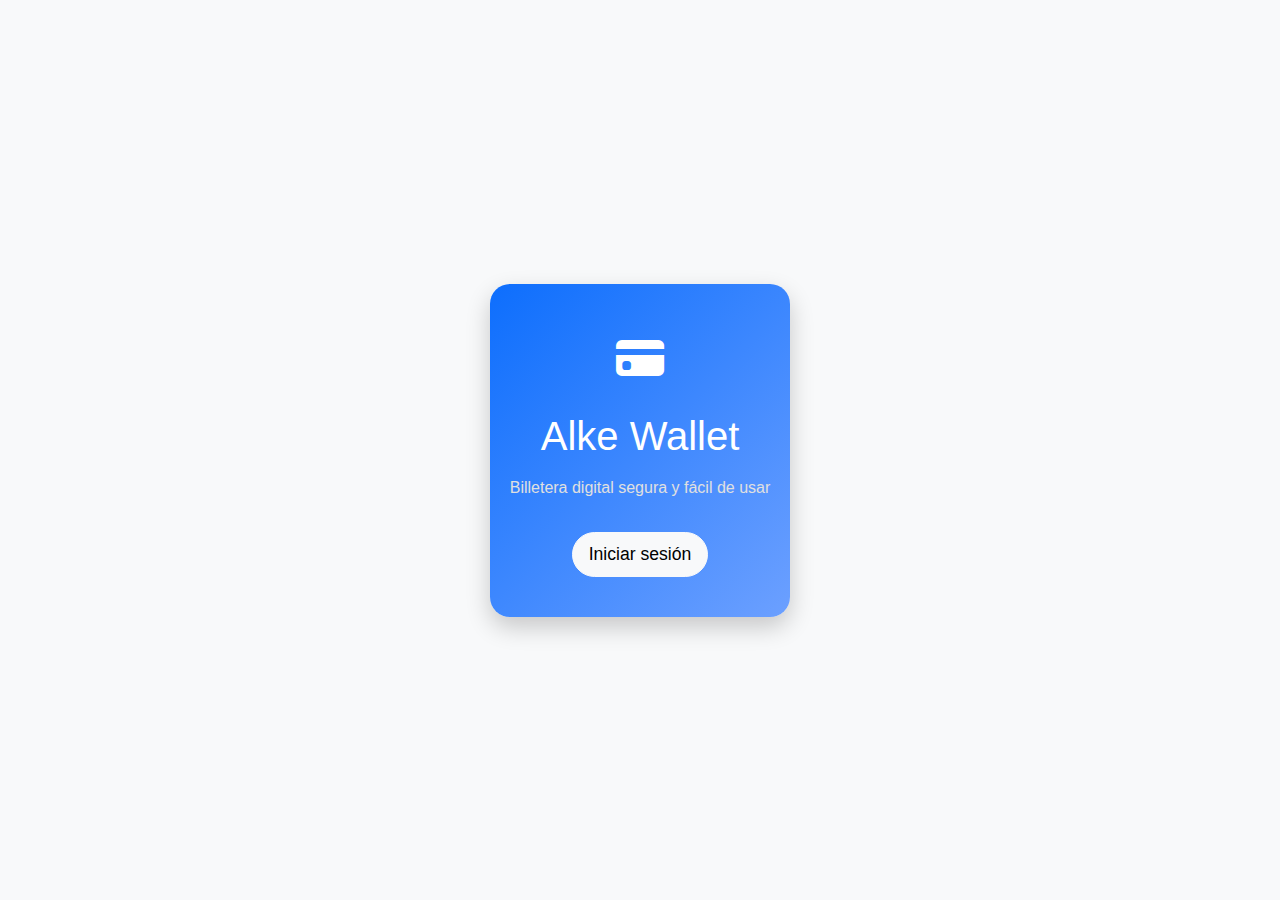
<file: Alke Wallet/index.html>
<!DOCTYPE html>
<html lang="es">
<head>
  <meta charset="UTF-8">
  <title>Alke Wallet</title>
  <meta name="viewport" content="width=device-width, initial-scale=1">

  <!-- Bootstrap -->
  <link href="https://cdn.jsdelivr.net/npm/bootstrap@5.3.2/dist/css/bootstrap.min.css" rel="stylesheet">
  <!-- Bootstrap Icons -->
  <link href="https://cdn.jsdelivr.net/npm/bootstrap-icons@1.11.1/font/bootstrap-icons.css" rel="stylesheet">
  <link rel="stylesheet" href="assets/css/main.css">

  <style>
    .hero-card {
      max-width: 400px;
      margin: auto;
      padding: 40px 20px;
      border-radius: 20px;
      background: linear-gradient(135deg, #0d6efd, #6ca0ff);
      color: #fff;
      box-shadow: 0 10px 25px rgba(0,0,0,0.2);
      text-align: center;
    }
    .hero-card h1 { font-size: 2.5rem; }
    .hero-card p { font-size: 1rem; color: #e0e0e0; }
    .hero-card .btn-primary {
      border-radius: 50px;
      padding: 10px 25px;
      font-size: 1.1rem;
    }
  </style>
</head>
<body class="bg-light d-flex align-items-center" style="height:100vh">

  <div class="hero-card">
    <i class="bi bi-credit-card-fill" style="font-size:3rem;"></i>
    <h1 class="my-3">Alke Wallet</h1>
    <p>Billetera digital segura y fácil de usar</p>
    <a href="login.html" class="btn btn-light btn-lg mt-3">Iniciar sesión</a>
  </div>

</body>
</html>
</file>
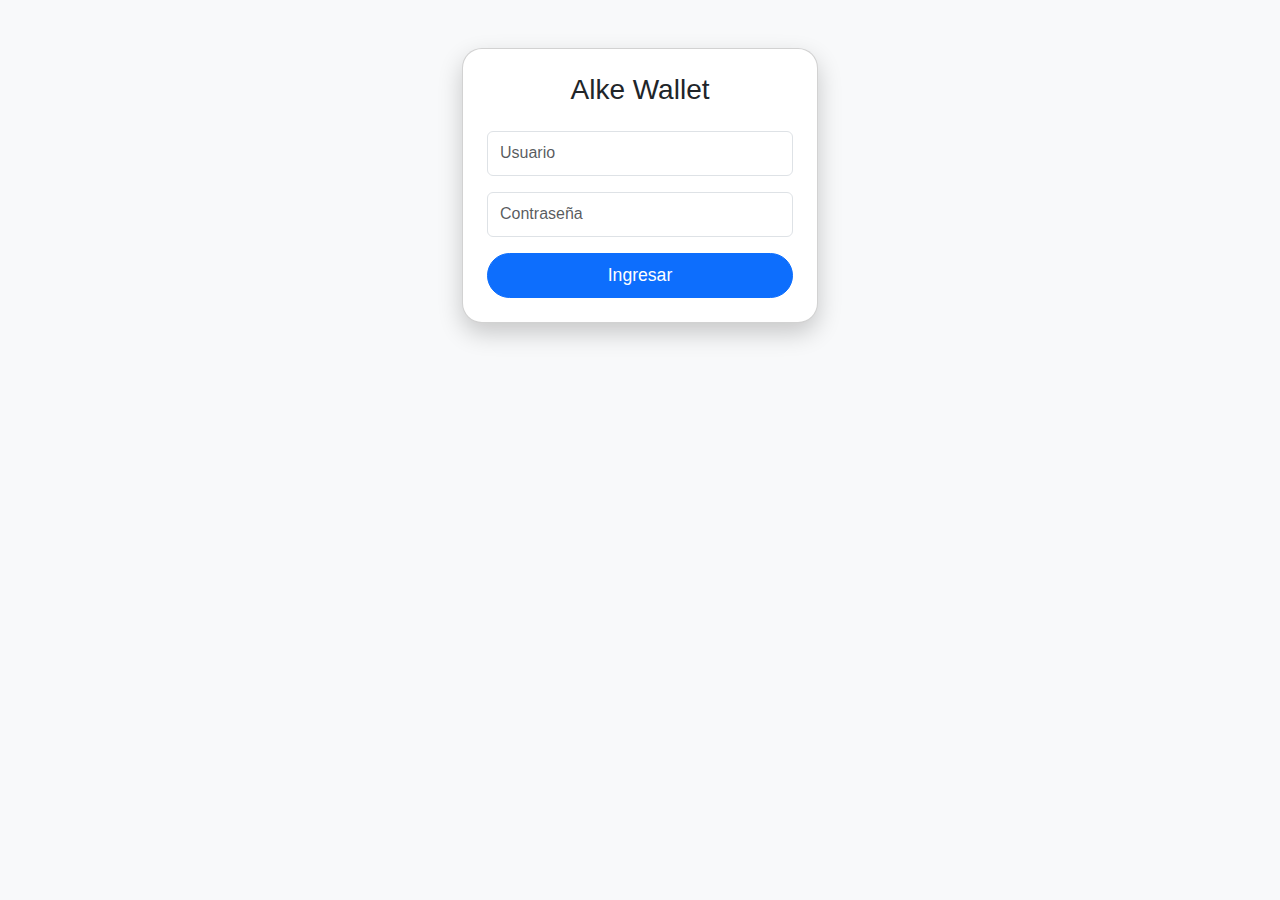
<file: Alke Wallet/deposit.html>
<!DOCTYPE html>
<html lang="es">
<head>
  <meta charset="UTF-8">
  <title>Depósitos | Alke Wallet</title>
  <link href="https://cdn.jsdelivr.net/npm/bootstrap@5.3.2/dist/css/bootstrap.min.css" rel="stylesheet">
  <link rel="stylesheet" href="assets/css/main.css">
</head>
<body>

<nav class="navbar navbar-dark bg-primary px-3">
  <span class="navbar-brand">Alke Wallet</span>
  <a href="menu.html" class="btn btn-outline-light btn-sm">Volver</a>
</nav>

<main class="container py-4">
  <div class="card shadow p-4 mb-4 text-center">
    <h5>Saldo disponible</h5>
    <h2 id="balance">$0</h2>
  </div>

  <div class="card shadow p-4">
    <input id="amount-input" type="number" class="form-control mb-3" placeholder="Monto">
    <div class="d-flex gap-2">
      <button id="deposit-btn" class="btn btn-success w-100">Depositar</button>
      <button id="withdraw-btn" class="btn btn-danger w-100">Retirar</button>
    </div>
    <div id="alertBox" class="mt-3"></div>
  </div>
</main>

<script src="https://code.jquery.com/jquery-3.7.1.min.js"></script>
<script src="assets/js/wallet.js"></script>
<script>
$(document).ready(function () {
  $("#deposit-btn").click(function () {
    const amount = Number($("#amount-input").val());
    if (amount > 0) {
      addMovement("Depósito", amount);
      updateUI();
      renderHistory();
      $("#alertBox").html('<div class="alert alert-success">Depósito de $' + amount + ' realizado con éxito</div>');
      $("#amount-input").val("");
    } else {
      $("#alertBox").html('<div class="alert alert-danger">Ingrese un monto válido</div>');
    }
  });

  $("#withdraw-btn").click(function () {
    const amount = Number($("#amount-input").val());
    if (amount > 0 && amount <= getBalance()) {
      addMovement("Retiro", amount);
      updateUI();
      renderHistory();
      $("#alertBox").html('<div class="alert alert-success">Retiro de $' + amount + ' realizado con éxito</div>');
      $("#amount-input").val("");
    } else if (amount > getBalance()) {
      $("#alertBox").html('<div class="alert alert-danger">Saldo insuficiente</div>');
    } else {
      $("#alertBox").html('<div class="alert alert-danger">Ingrese un monto válido</div>');
    }
  });
});
</script>

</body>
</html>
</file>
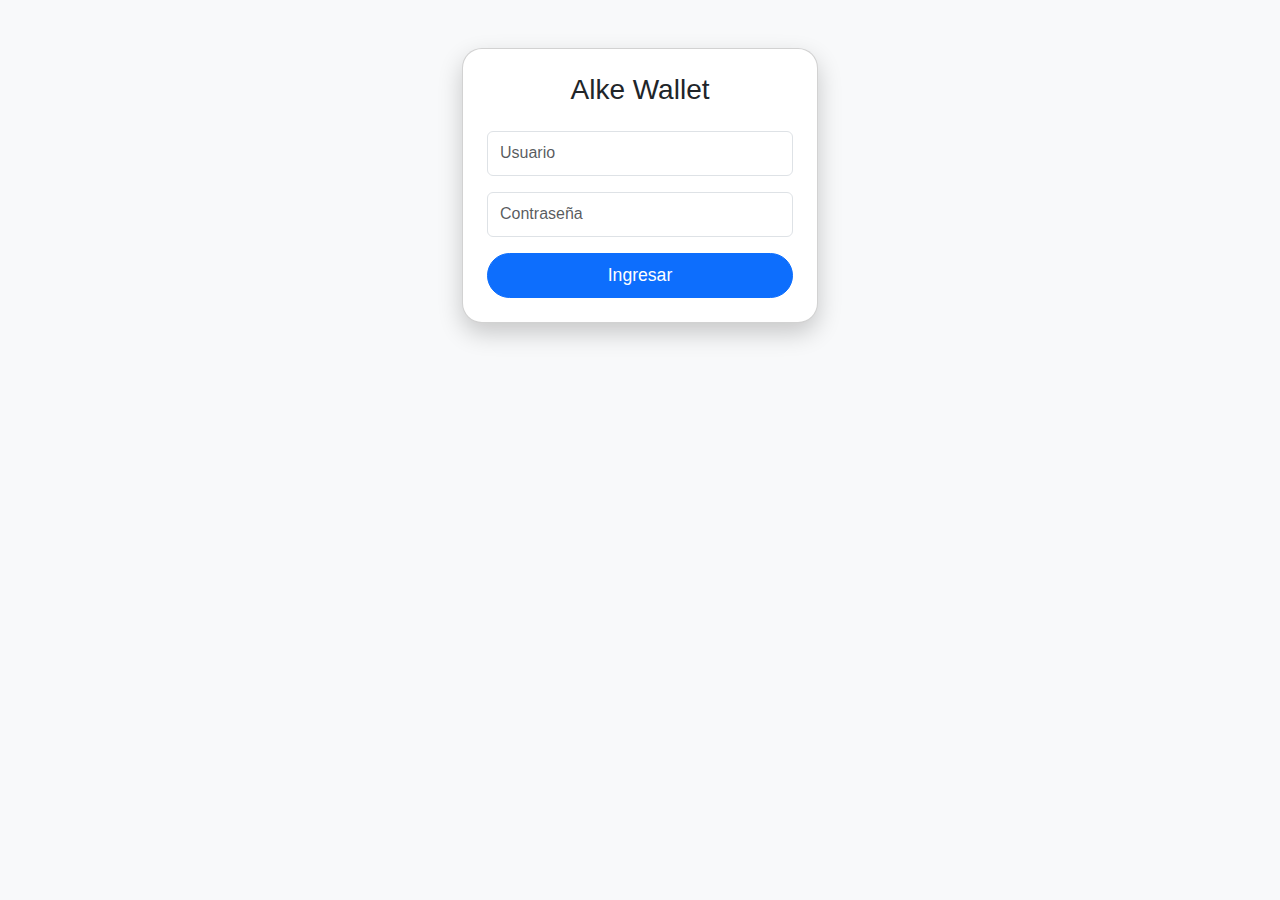
<file: Alke Wallet/login.html>
<!DOCTYPE html>
<html lang="es">
<head>
  <meta charset="UTF-8">
  <title>Login | Alke Wallet</title>
  <meta name="viewport" content="width=device-width, initial-scale=1">

  <link href="https://cdn.jsdelivr.net/npm/bootstrap@5.3.2/dist/css/bootstrap.min.css" rel="stylesheet">
  <link rel="stylesheet" href="assets/css/main.css">

  <style>
    .login-card {
      border-radius: 20px;
      padding: 40px 30px;
      box-shadow: 0 10px 25px rgba(0,0,0,0.2);
    }
    #loginForm input {
      height: 45px;
      font-size: 1rem;
    }
    #loginForm button {
      border-radius: 50px;
      height: 45px;
      font-size: 1.1rem;
    }
  </style>
</head>
<body class="bg-light">

  <div class="container py-5">
    <div class="row justify-content-center">
      <div class="col-md-4">
        <div class="login-card card p-4">
          <h3 class="text-center mb-4">Alke Wallet</h3>

          <form id="loginForm">
            <input id="username" class="form-control mb-3" placeholder="Usuario">
            <input id="password" type="password" class="form-control mb-3" placeholder="Contraseña">

            <div id="loginFeedback" class="alert alert-danger d-none">
              Credenciales incorrectas
            </div>

            <button class="btn btn-primary w-100">Ingresar</button>
          </form>
        </div>
      </div>
    </div>
  </div>

  <script src="https://code.jquery.com/jquery-3.7.1.min.js"></script>
  <script src="assets/js/auth.js"></script>
</body>
</html>
</file>
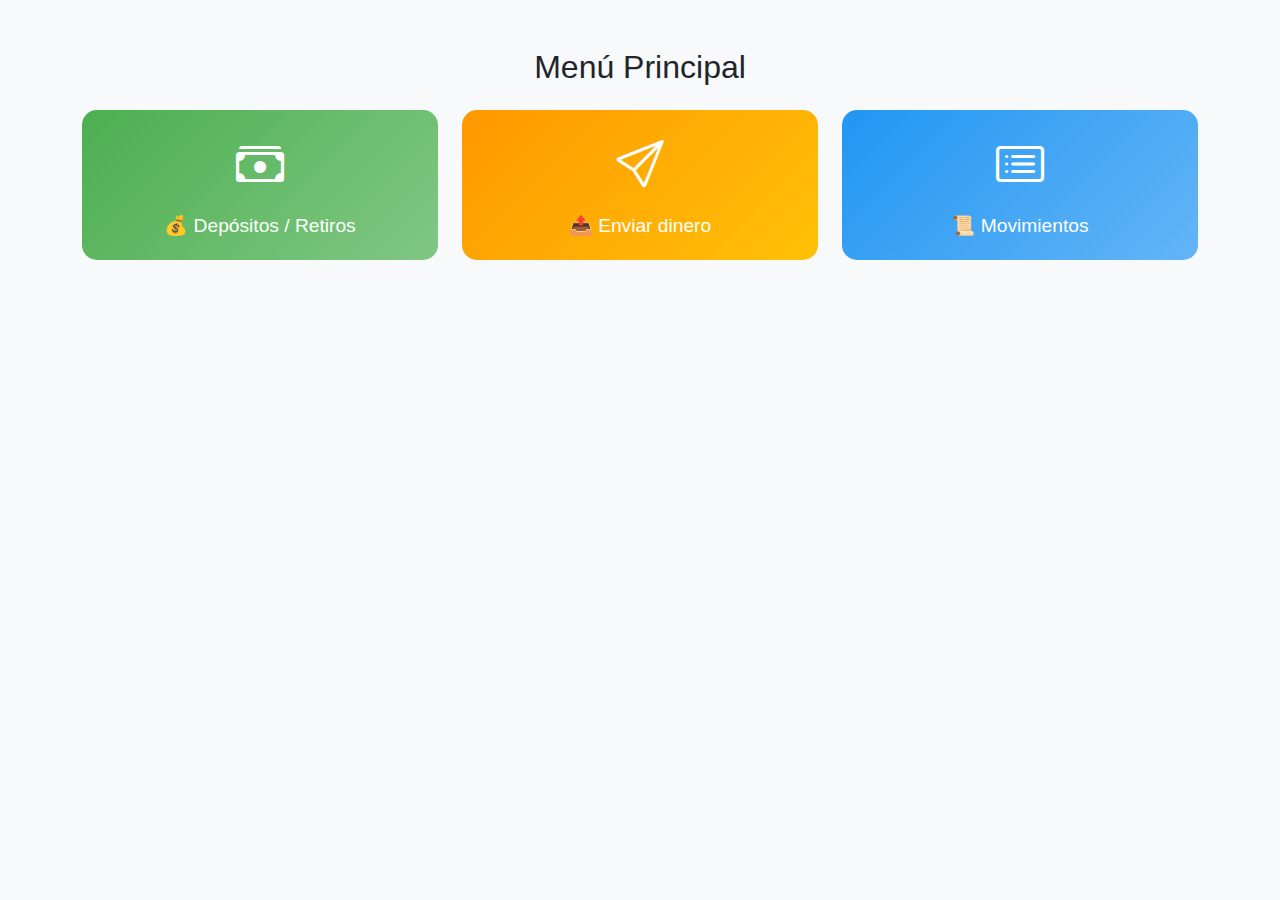
<file: Alke Wallet/menu.html>
<!DOCTYPE html>
<html lang="es">
<head>
  <meta charset="UTF-8">
  <title>Menú | Alke Wallet</title>
  <link href="https://cdn.jsdelivr.net/npm/bootstrap@5.3.2/dist/css/bootstrap.min.css" rel="stylesheet">
  <link href="https://cdn.jsdelivr.net/npm/bootstrap-icons@1.11.1/font/bootstrap-icons.css" rel="stylesheet">
  <link rel="stylesheet" href="assets/css/main.css">

  <style>
    .menu-card {
      border-radius: 15px;
      transition: transform 0.3s, box-shadow 0.3s;
      cursor: pointer;
      color: #fff;
      padding: 40px 20px;
      text-decoration: none;
      text-align: center;
      display: flex;
      flex-direction: column;
      justify-content: center;
      align-items: center;
      height: 150px;
      font-size: 1.2rem;
    }
    .menu-card .icon {
      font-size: 3rem;
      margin-bottom: 10px;
    }
    .menu-card:hover {
      transform: translateY(-5px);
      box-shadow: 0 12px 25px rgba(0,0,0,0.3);
    }

    /* Colores */
    .deposit { background: linear-gradient(135deg, #4caf50, #81c784); }
    .send { background: linear-gradient(135deg, #ff9800, #ffc107); }
    .history { background: linear-gradient(135deg, #2196f3, #64b5f6); }
  </style>
</head>
<body>

<main class="container py-5">
  <h2 class="mb-4 text-center">Menú Principal</h2>
  <div class="row g-4">

    <div class="col-md-4">
      <a href="deposit.html" class="menu-card deposit">
        <i class="bi bi-cash-stack icon"></i>
        💰 Depósitos / Retiros
      </a>
    </div>

    <div class="col-md-4">
      <a href="sendmoney.html" class="menu-card send">
        <i class="bi bi-send icon"></i>
        📤 Enviar dinero
      </a>
    </div>

    <div class="col-md-4">
      <a href="transactions.html" class="menu-card history">
        <i class="bi bi-card-list icon"></i>
        📜 Movimientos
      </a>
    </div>

  </div>
</main>

</body>
</html>
</file>
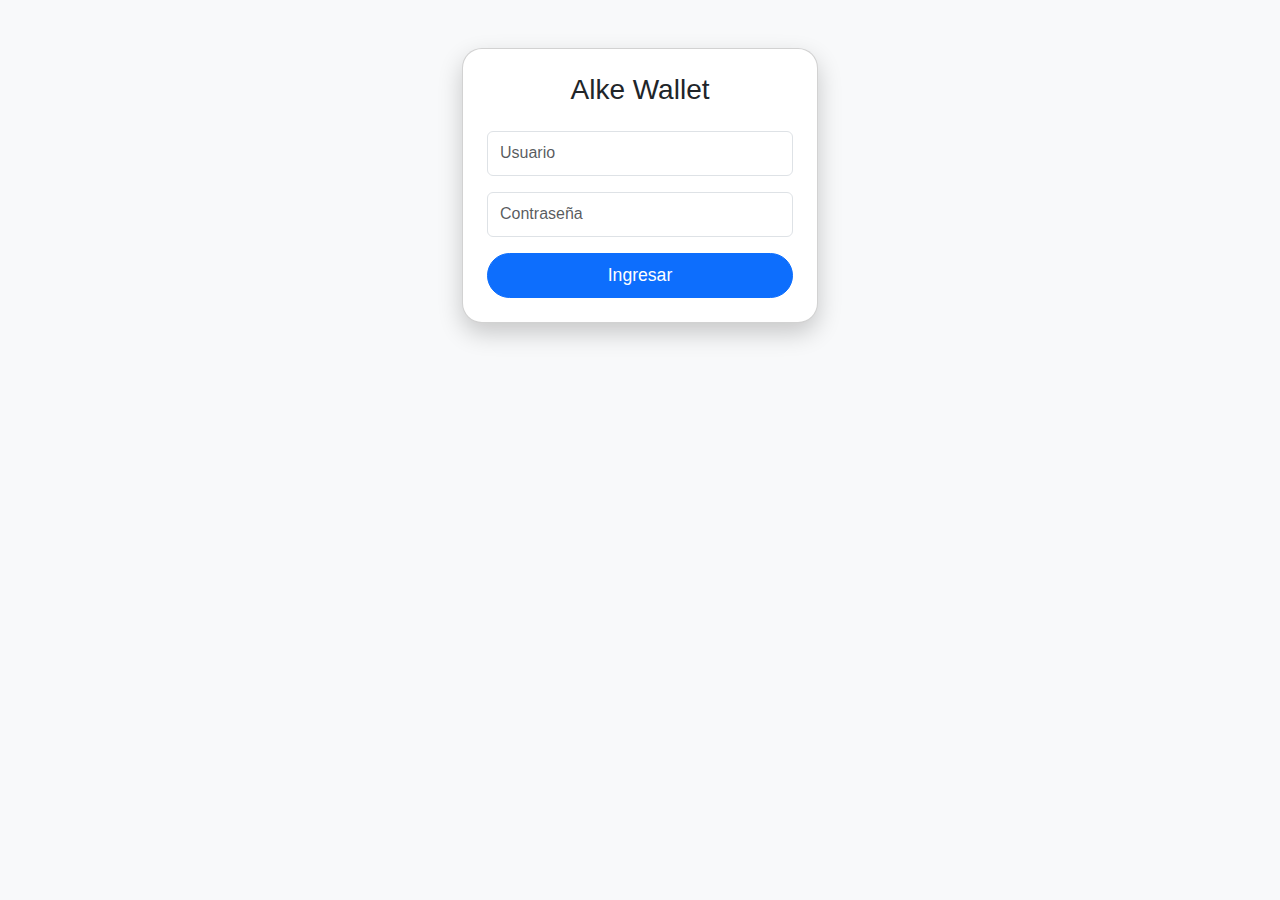
<file: Alke Wallet/sendmoney.html>
<!DOCTYPE html>
<html lang="es">
<head>
  <meta charset="UTF-8">
  <title>Enviar dinero | Alke Wallet</title>
  <link href="https://cdn.jsdelivr.net/npm/bootstrap@5.3.2/dist/css/bootstrap.min.css" rel="stylesheet">
  <link rel="stylesheet" href="assets/css/main.css">
</head>
<body>

<nav class="navbar navbar-dark bg-primary px-3">
  <span class="navbar-brand">Alke Wallet</span>
  <a href="menu.html" class="btn btn-outline-light btn-sm">Volver</a>
</nav>

<main class="container py-4">
  <div class="card shadow p-4 mb-4">
    <h5 class="mb-3">Enviar dinero</h5>
    <input id="contactInput" class="form-control mb-2" placeholder="Buscar contacto">
    <ul id="suggestions" class="list-group mb-3"></ul>
    <input id="sendAmount" type="number" class="form-control mb-3" placeholder="Monto a enviar">
    <button id="sendBtn" class="btn btn-warning w-100">Enviar</button>
    <div id="sendAlert" class="mt-3"></div>
  </div>
</main>

<script src="https://code.jquery.com/jquery-3.7.1.min.js"></script>
<script src="assets/js/wallet.js"></script>
<script src="assets/js/send.js"></script>

</body>
</html>
</file>
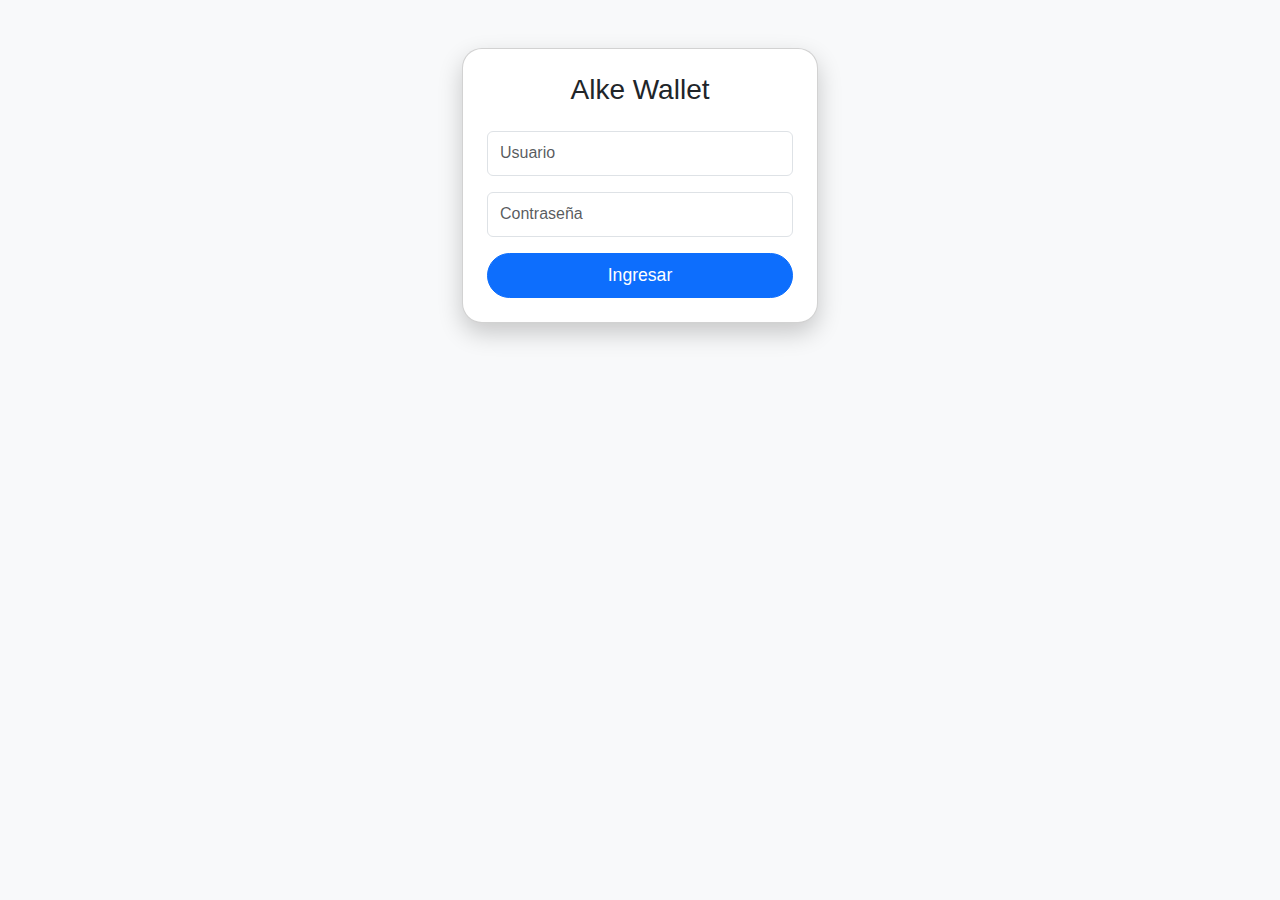
<file: Alke Wallet/transactions.html>
<!DOCTYPE html>
<html lang="es">
<head>
  <meta charset="UTF-8">
  <title>Movimientos | Alke Wallet</title>
  <link href="https://cdn.jsdelivr.net/npm/bootstrap@5.3.2/dist/css/bootstrap.min.css" rel="stylesheet">
  <link rel="stylesheet" href="assets/css/main.css">

  <style>
    .transaction-item {
      display: flex;
      justify-content: space-between;
      align-items: center;
      border-radius: 10px;
      padding: 10px 15px;
      margin-bottom: 8px;
      color: #fff;
      font-weight: 500;
    }

    .deposit { background-color: #4caf50; }      /* Verde */
    .withdraw { background-color: #f44336; }     /* Rojo */
    .send { background-color: #ff9800; }         /* Naranja */
  </style>
</head>
<body>

<main class="container py-4">
  <h3 class="mb-4 text-center">📜 Últimos Movimientos</h3>
  <ul id="history-list" class="list-unstyled"></ul>
</main>

<script src="https://code.jquery.com/jquery-3.7.1.min.js"></script>
<script src="assets/js/wallet.js"></script>
<script>
$(document).ready(function () {

  function renderHistory() {
    const list = $("#history-list");
    list.empty();

    getHistory().forEach(m => {
      let typeClass = "";
      if (m.type === "Depósito") typeClass = "deposit";
      else if (m.type === "Retiro") typeClass = "withdraw";
      else if (m.type === "Envío") typeClass = "send";

      const item = `<li class="transaction-item ${typeClass}">
        <span>${m.type} ${m.contact ? 'a ' + m.contact : ''} - ${m.date}</span>
        <strong>$${m.amount}</strong>
      </li>`;
      list.append(item);
    });
  }

  renderHistory();
});
</script>

</body>
</html>
</file>
<file: Alke Wallet/assets/css/main.css>
/* ====== Estilos generales ====== */
body {
  font-family: "Segoe UI", Arial, sans-serif;
  background-color: #f8f9fa;
}

.card {
  border-radius: 12px;
}

#balance, #menu-balance {
  font-size: 2rem;
  font-weight: bold;
}

/* ====== Botones ====== */
button, .btn {
  border-radius: 50px;
  height: 45px;
  font-size: 1.1rem;
}

/* ====== Menu Tarjetas ====== */
.menu-card {
  border-radius: 15px;
  transition: transform 0.3s, box-shadow 0.3s;
  cursor: pointer;
  color: #fff;
  padding: 30px 20px;
  text-decoration: none;
  text-align: center;
}
.menu-card:hover {
  transform: translateY(-8px);
  box-shadow: 0 12px 25px rgba(0,0,0,0.2);
}
.menu-card .icon {
  font-size: 3rem;
  margin-bottom: 15px;
}
.deposit { background: linear-gradient(135deg, #4caf50, #81c784); }
.send { background: linear-gradient(135deg, #ff9800, #ffc107); }
.history { background: linear-gradient(135deg, #2196f3, #64b5f6); }

/* ====== Inputs ====== */
input.form-control {
  height: 45px;
  font-size: 1rem;
}

/* ====== Alerts ====== */
.alert { margin-top: 10px; }

/* ====== Historial movimientos ====== */
#history-list li, #recent-moves li {
  display: flex;
  justify-content: space-between;
  padding: 10px 15px;
  margin-bottom: 5px;
  border-radius: 8px;
  background-color: #f1f1f1;
}
.deposit-move { background-color: #d4edda; color: #155724; }
.withdraw-move { background-color: #f8d7da; color: #721c24; }
.send-move { background-color: #fff3cd; color: #856404; }

/* ====== Responsive ====== */
@media (max-width: 576px){
  #menu-balance { font-size: 2rem; }
  .menu-card .icon { font-size: 2.5rem; }
}
</file>
